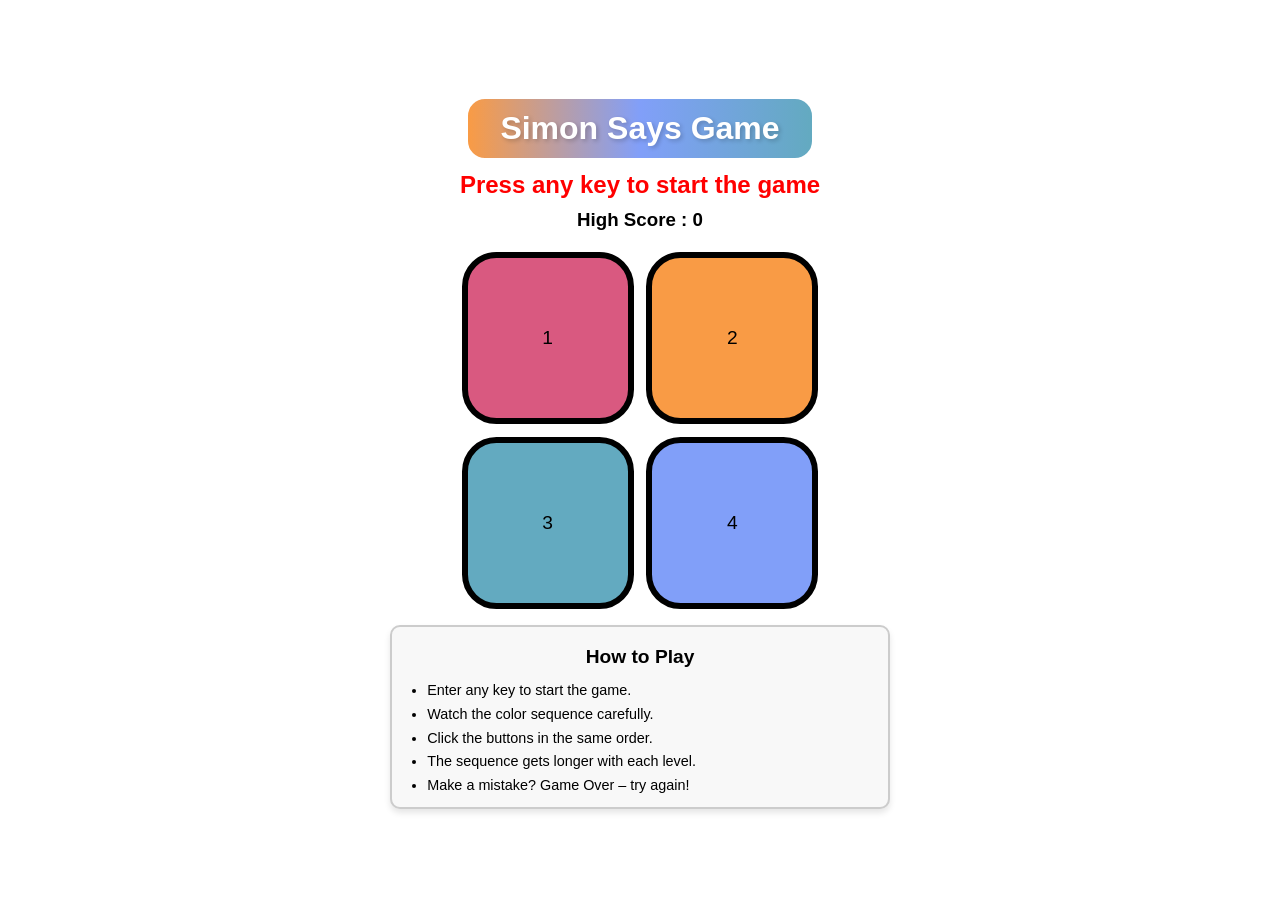
<file: index.html>
<!DOCTYPE html>
<html lang="en">

<head>
    <meta charset="UTF-8">
    <meta name="viewport" content="width=device-width, initial-scale=1.0">
    <title>Simon Says Game</title>
    <link rel="stylesheet" href="style.css">
</head>

<body>
    <div class="container">
    <h1>Simon Says Game</h1>
    <h2>Press any key to start the game</h2>
    <h3 id="highscore">High Score : 0</h3>
    <div class="btn-container">
        <div class="line-1">
            <div class="btn red" type="button" id="red">1</div>
            <div class="btn yellow" type="button" id="yellow">2</div>
        </div>
        <div class="line-2">
            <div class="btn green" type="button" id="green">3</div>
            <div class="btn purple" type="button" id="purple">4</div>
        </div>
    </div>
    <div class="instructions">
    <h4>How to Play</h4>
    <ul>
        <li>Enter any key to start the game.</li>
        <li>Watch the color sequence carefully.</li>
        <li>Click the buttons in the same order.</li>
        <li>The sequence gets longer with each level.</li>
        <li>Make a mistake? Game Over – try again!</li>
    </ul>
</div>
</div>
    <script src="app.js"></script>
</body>

</html>
</file>
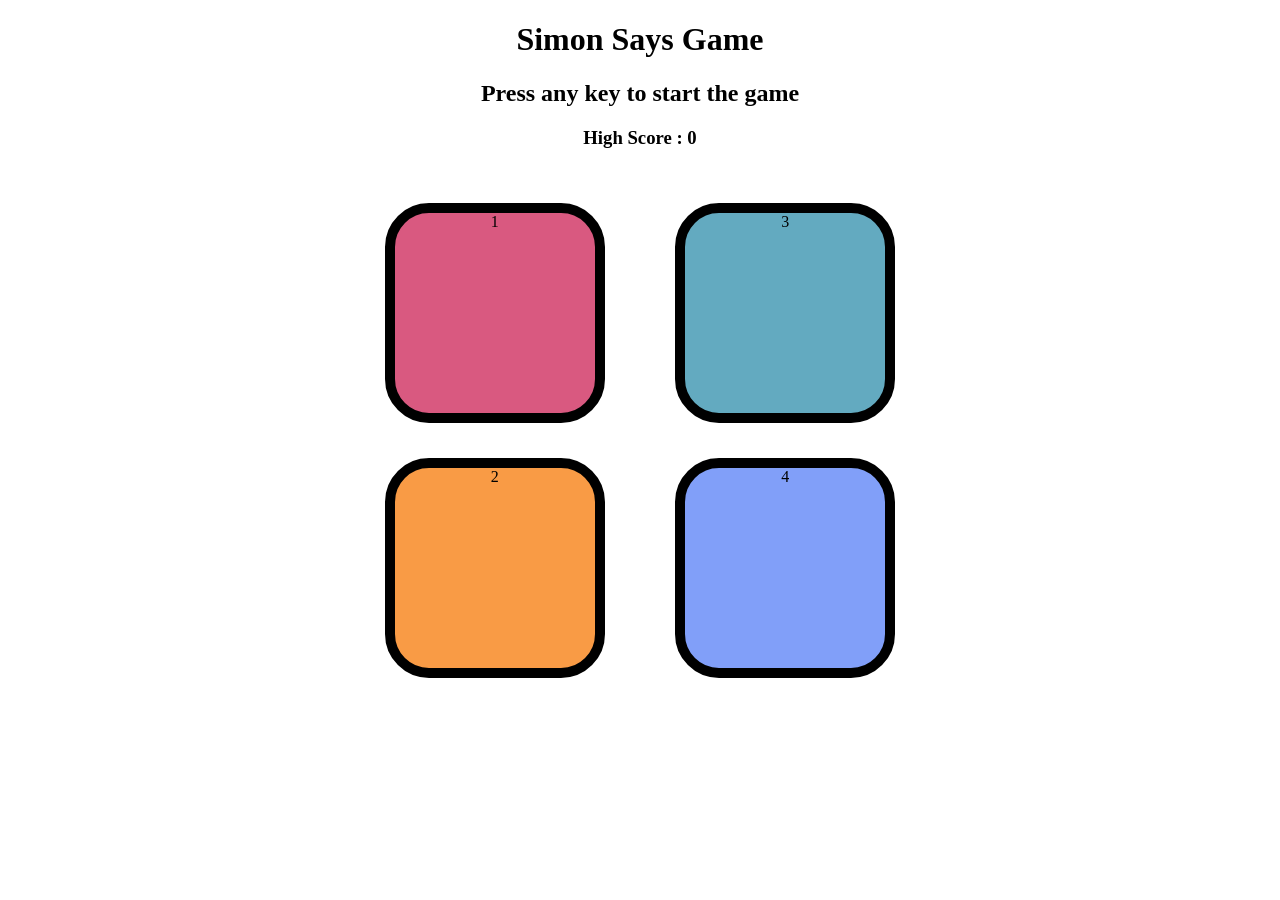
<file: miniJS(SimonSay).html>
<!DOCTYPE html>
<html lang="en">

<head>
    <meta charset="UTF-8">
    <meta name="viewport" content="width=device-width, initial-scale=1.0">
    <title>Simon Says Game</title>
    <link rel="stylesheet" href="miniJS(SimonSay).css">
</head>

<body>
    <h1>Simon Says Game</h1>
    <h2>Press any key to start the game</h2>
    <h3 id="highscore">High Score : 0</h3>
    <div class="btn-container">
        <div class="line-1">
            <div class="btn red" type="button" id="red">1</div>
            <div class="btn yellow" type="button" id="yellow">2</div>
        </div>
        <div class="line-2">
            <div class="btn green" type="button" id="green">3</div>
            <div class="btn purple" type="button" id="purple">4</div>
        </div>
    </div>

    <script src="miniJS(SimonSay).js"></script>
</body>

</html>
</file>
<file: style.css>
html, body{
    height: 100%;
    text-align: center;
    font-family: sans-serif;
    margin: 0;
    padding: 0;
}

.container {
    display: flex;
    flex-direction: column;
    align-items: center;
    justify-content: center;
    height: 100%;
    padding: 1rem;
    box-sizing: border-box;
    text-align: center;
}

h1 {
    font-size: 2rem;
    font-weight: bold;
    padding: 0.7rem 2rem;
    background: linear-gradient(90deg, #f99b45, #819ff9, #63aac0);
    color: white;
    text-shadow: 2px 2px 4px rgba(0, 0, 0, 0.2);
    border-radius: 20px;
    border: 3px solid #fff;
    text-align: center;
    margin: 0.5rem auto 1rem auto;
    width: fit-content;
}


h2 {
    color: red;
    
}

h1, h2, h3 {
    margin: 5px;
}

.btn {
    height: 160px;
    width: 160px;
    border-radius: 20%;
    border: 6px solid black;
    font-size: 1.2rem;
    display: flex;
    justify-content: center;
    align-items: center;
    user-select: none;
    cursor: pointer;
    transition: transform 0.1s ease;
}

.btn-container {
    display: flex;
    flex-direction: column;
    align-items: center;
    gap: 0.8rem;
    margin-top: 1rem;
}

.line-1, .line-2 {
    display: flex;
    justify-content: center;
    gap: 0.8rem;
}

.btn:active {
    transform: scale(0.95);
}


.yellow{
    background-color: #f99b45;
}
.red{
    background-color: #d95980;
}
.green{
    background-color: #63aac0;
}
.purple{
    background-color: #819ff9;
}

.flash{
    background-color: white;
}

.userflash{
    background-color: gray;
}

@media (max-width: 600px) {
    .btn {
        height: 150px;
        width: 150px;
        font-size: 1.5rem;
    }

   .btn-container, .line-1, .line-2 {
        gap: 0.5rem;
    }

    h1 {
        font-size: 1.5rem;
    }

    h2, h3 {
        font-size: 1rem;
    }
}

.instructions {
    margin: 1rem auto 0 auto;
    font-size: 0.9rem;
    max-width: 90vw;
    width: 500px;
    text-align: left;
    background-color: #f8f8f8;
    padding: 0.3rem 1rem;
    border: 2px solid #ccc;
    border-radius: 10px;
    box-shadow: 0 4px 6px rgba(0,0,0,0.1);
    box-sizing: border-box;
}

.instructions h4 {
    margin-top: 0.9rem;
    margin-bottom: 0.9rem;
    text-align: center;
    font-size: 1.2rem;
}

.instructions ul {
    padding-left: 1.2rem;
    margin: 0;
}

.instructions li {
    margin-bottom: 0.5rem;
    line-height: 1.1;
}

@media (max-width: 600px) {
    .instructions {
        font-size: 0.85rem;
        padding: 0.8rem;
        width: 95%;
    }

    .instructions h4 {
        font-size: 1rem;
    }
}
</file>
<file: miniJS(SimonSay).css>
body{
    text-align: center;
}

.btn{
    height: 200px;
    width: 200px;
    border-radius: 20%;
    border: 10px solid black;
    margin: 2.2rem;
}

.btn-container{
    display: flex;
    justify-content: center;
}

.yellow{
    background-color: #f99b45;
}
.red{
    background-color: #d95980;
}
.green{
    background-color: #63aac0;
}
.purple{
    background-color: #819ff9;
}

.flash{
    background-color: white;
}

.userflash{
    background-color: gray;
}
</file>
